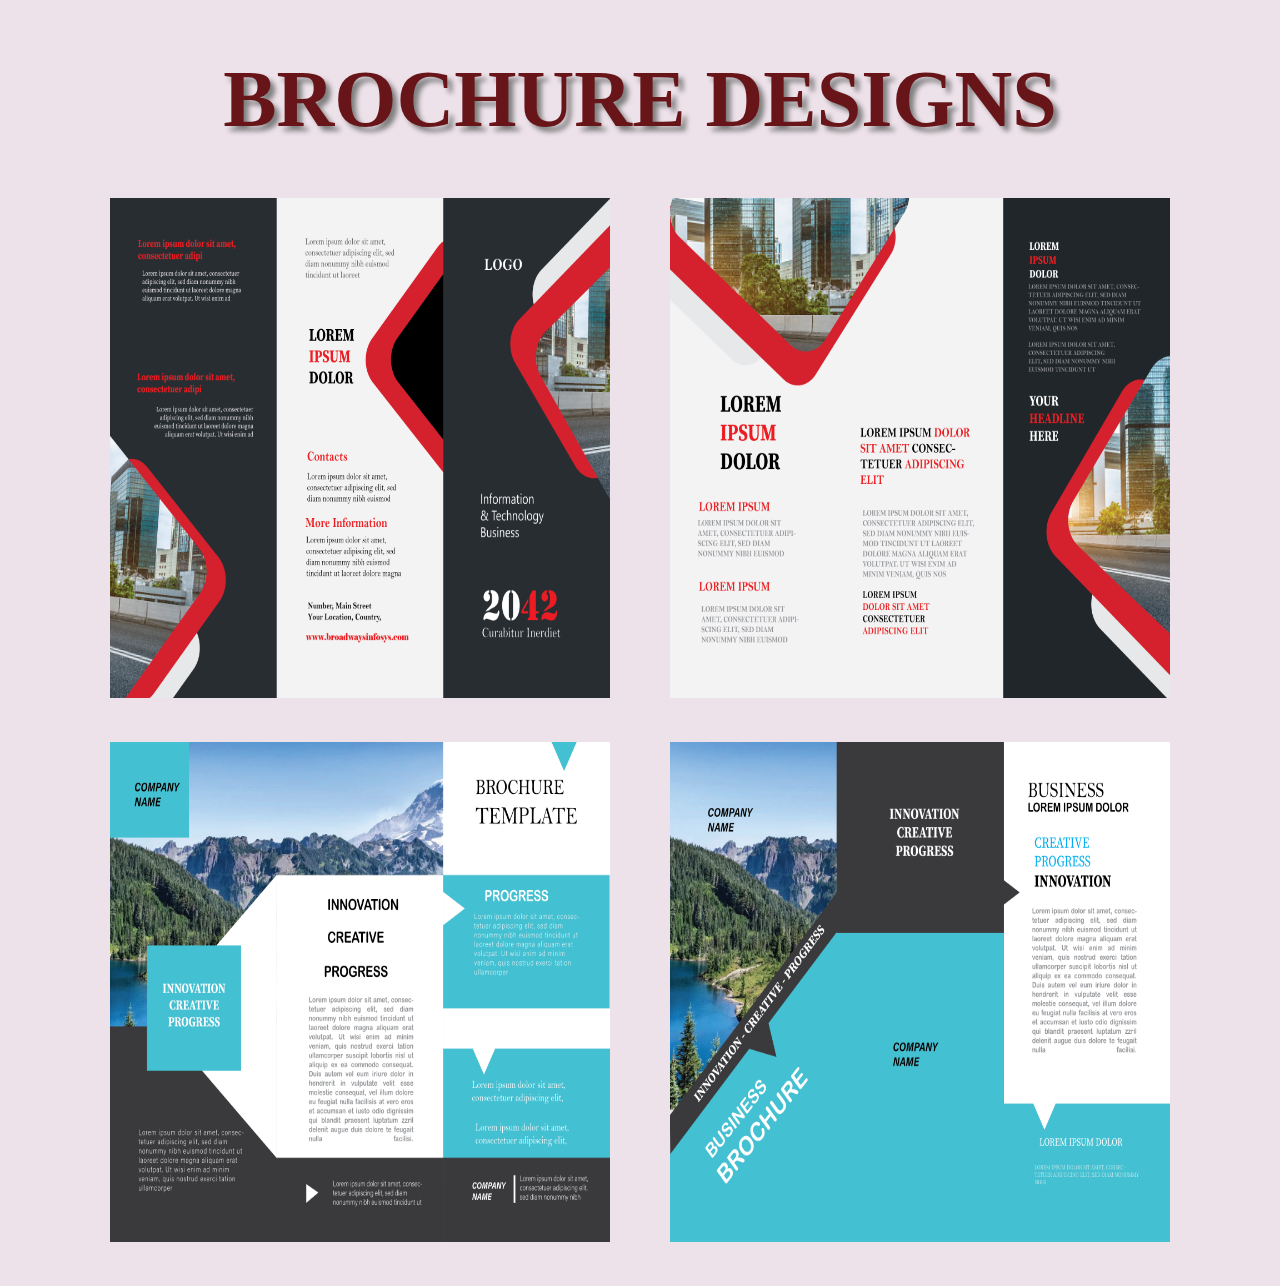
<file: brochure.html>
<!DOCTYPE html>
<html lang="en">

<head>
    <meta charset="UTF-8">
    <meta name="viewport" content="width=device-width, initial-scale=1.0">
    <title>Brochure</title>
    <link rel="stylesheet" href="brochure.css">
 
</head>

<body>
<h1>BROCHURE DESIGNS</h1>
<div class="container">
    <div class="image">
        <div class="brochure">
            <img src="brochures/brochure1-01.png" alt="brochure1" height="500px" width="500px">
        </div>
        <div class="brochure">
            <img src="brochures/brochure1-02.png" alt="brochure1" height="500px" width="500px">
        </div>
    </div>
    <div class="image">
        <div class="brochure">
            <img src="brochures/brochure2-03.png" alt="brochure1" height="500px" width="500px">
        </div>
        <div class="brochure">
            <img src="brochures/brochure2-04.png" alt="brochure1" height="500px" width="500px">
        </div>
    </div>
</div>


</body>  
</html>
</file>
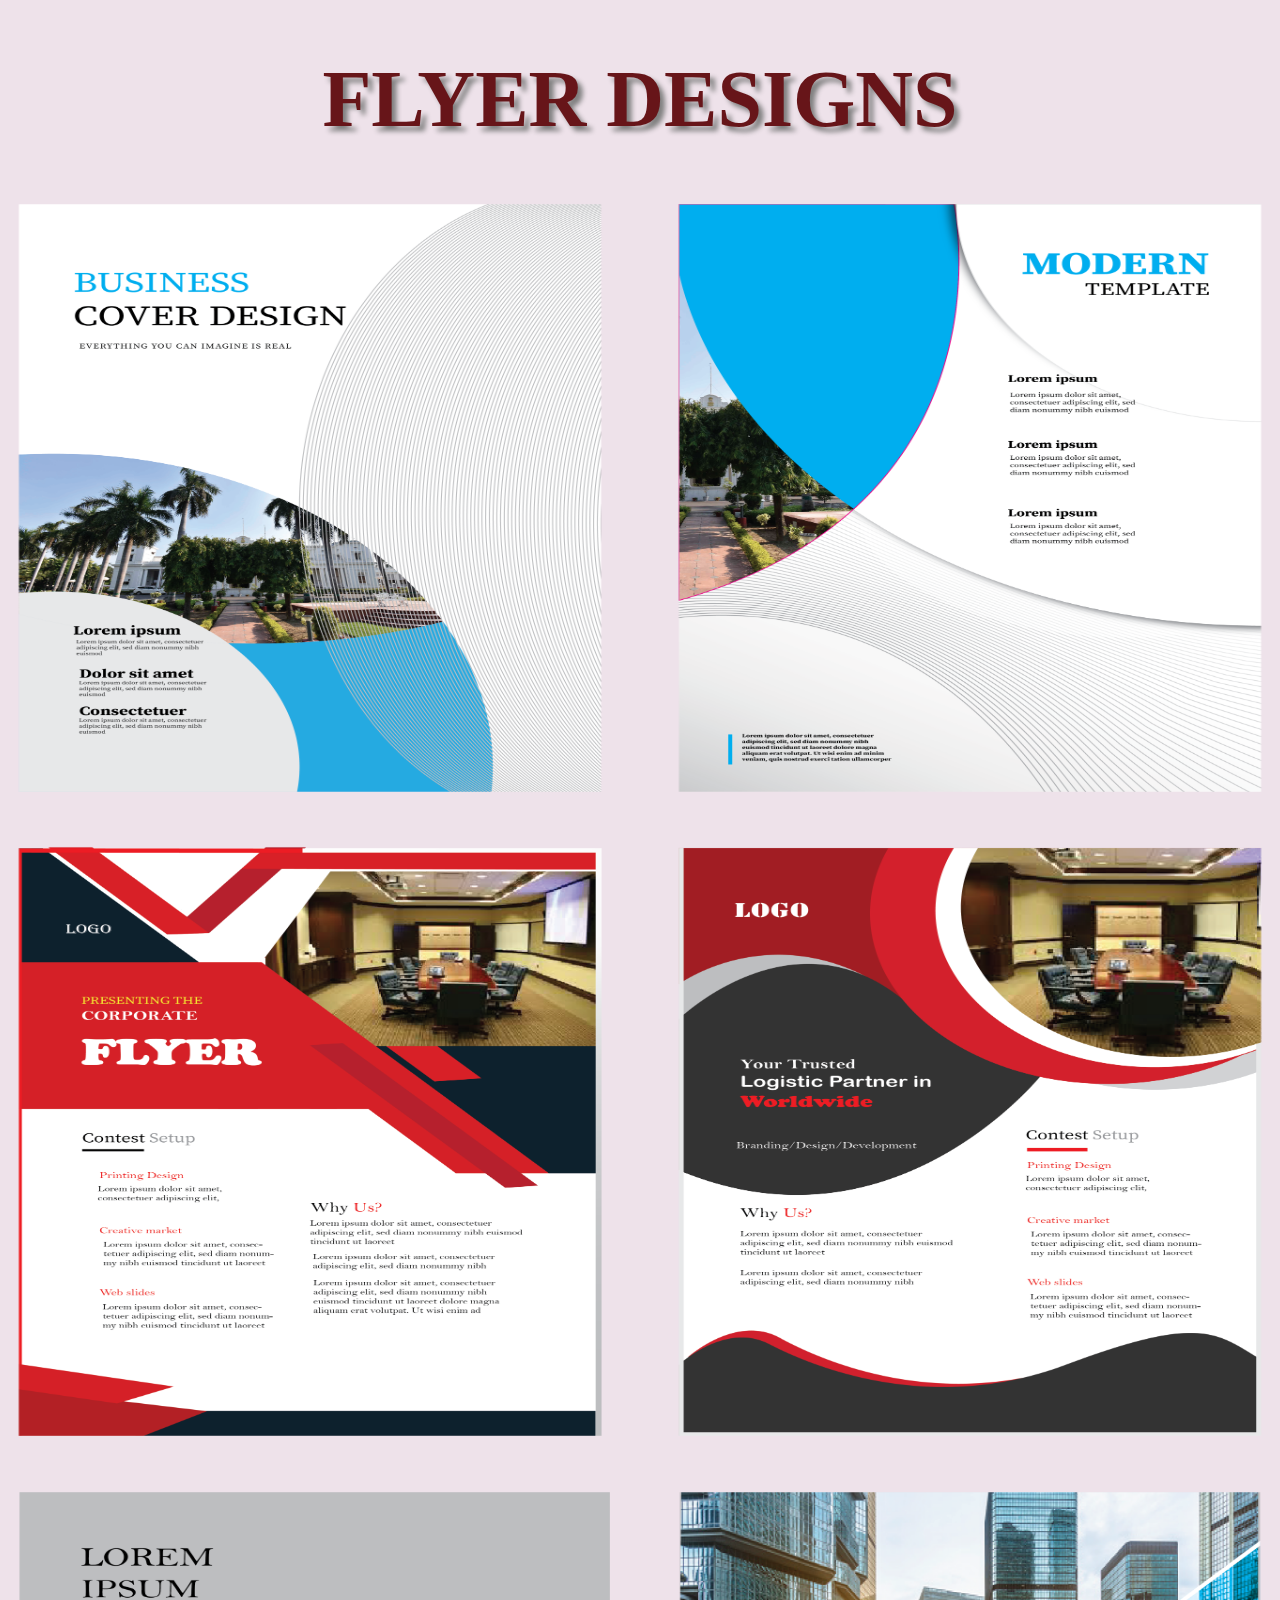
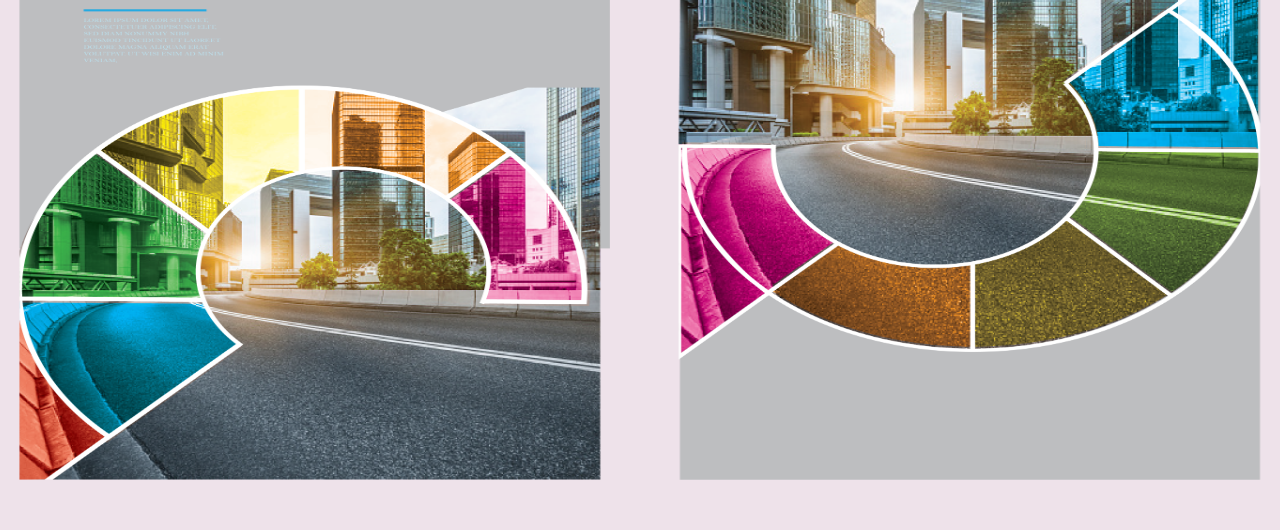
<file: flyer.html>
<!DOCTYPE html>
<html lang="en">

<head>
    <meta charset="UTF-8">
    <meta name="viewport" content="width=device-width, initial-scale=1.0">
    <title>Flyer</title>
    <link rel="stylesheet" href="brochure.css">
</head>

<body>
    <h1>FLYER DESIGNS</h1>
    <div class="container">
        <div class="image">
            <div class="flyer">
                <img src="flyers/Flyer Design1-01.png" alt="flyer" height="600px" width="600px">
            </div>
            <div class="flyer">
                <img src="flyers/Flyer Design1-02.png" alt="flyer" height="600px" width="600px">
            </div>
        </div>
        <div class="image">
            <div class="flyer">
                <img src="flyers/Flyer Design2-03.png" alt="flyer" height="600px" width="600px">
            </div>
            <div class="flyer">
                <img src="flyers/Flyer Design2-04.png" alt="flyer" height="600px" width="600px">
            </div>
        </div>
        <div class="image">
            <div class="flyer">
                <img src="flyers/Flyer Design3-05-05.png" alt="flyer" height="600px" width="600px">
            </div>
            <div class="flyer">
                <img src="flyers/Flyer Design3-06.png" alt="flyer" height="600px" width="600px">
            </div>
        </div>
    </div>

</body>

</html>
</file>
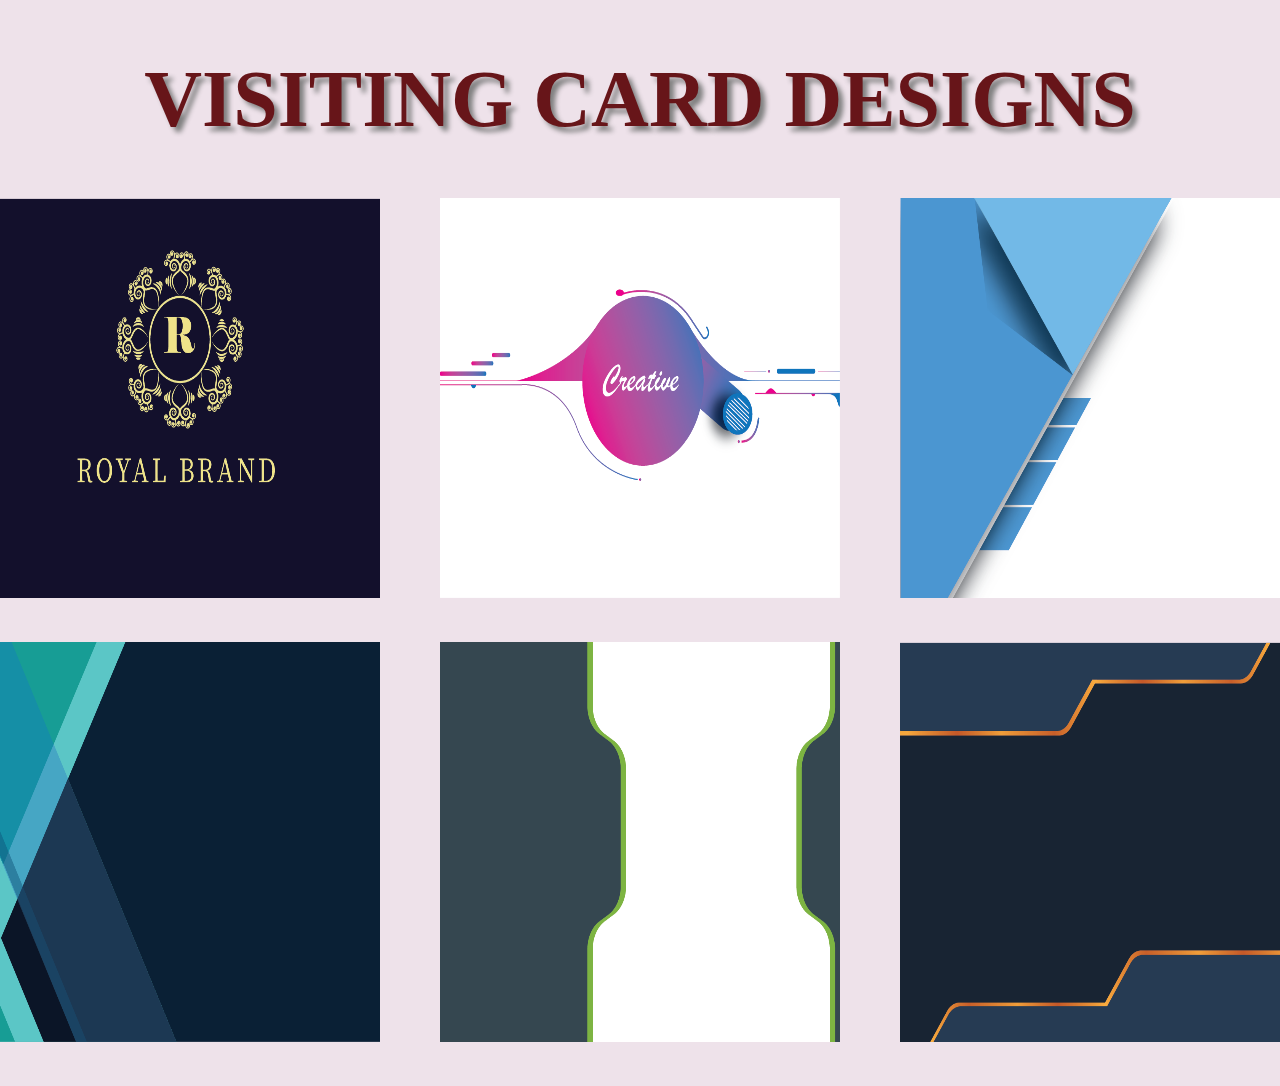
<file: visiting-card.html>
<!DOCTYPE html>
<html lang="en">
<head>
    <meta charset="UTF-8">
    <meta name="viewport" content="width=device-width, initial-scale=1.0">
    <title>VISITING CARDS</title>
    <link rel="stylesheet" href="brochure.css">
</head>

<body>
    <h1>VISITING CARD DESIGNS</h1>
    <div class="container">
        <div class="image">
            <div class="visiting-card">
                <img src="visiting-cards/visiting card1-03.png" alt="visit-card" height="400px" width="400px">
            </div>
            <div class="visiting-card">
                <img src="visiting-cards/visiting card2-04.png" alt="visit-card" height="400px" width="400px">
            </div>
            <div class="visiting-card">
                <img src="visiting-cards/visiting card5-07.png" alt="visit-card" height="400px" width="400px">
            </div>
        </div>
        <div class="image">
            <div class="visiting-card">
                <img src="visiting-cards/visiting card3-05.png" alt="visit-card" height="400px" width="400px">
            </div>
            <div class="visiting-card">
                <img src="visiting-cards/visiting card4-06.png" alt="visit-card" height="400px" width="400px">
            </div>
            <div class="visiting-card">
                <img src="visiting-cards/visiting card6-08.png" alt="visit-card" height="400px" width="400px">
            </div>
        </div>
    </div>  
</body>
</html>
</file>
<file: brochure.css>
body{
    background:rgb(238, 226, 234);
}
h1{
    font-size: 80px;
    text-align: center;
    text-shadow:5px 5px 5px grey;
    color:rgb(103, 21, 25);
}
.image{
    /* background:pink; */
    width:auto;
    height:auto;
    /* border:2px solid blueviolet; */
    display:flex;
    gap:60px;
    cursor:pointer;
    justify-content:center;
    align-items:center;
    margin:40px 40px; 
}
</file>
